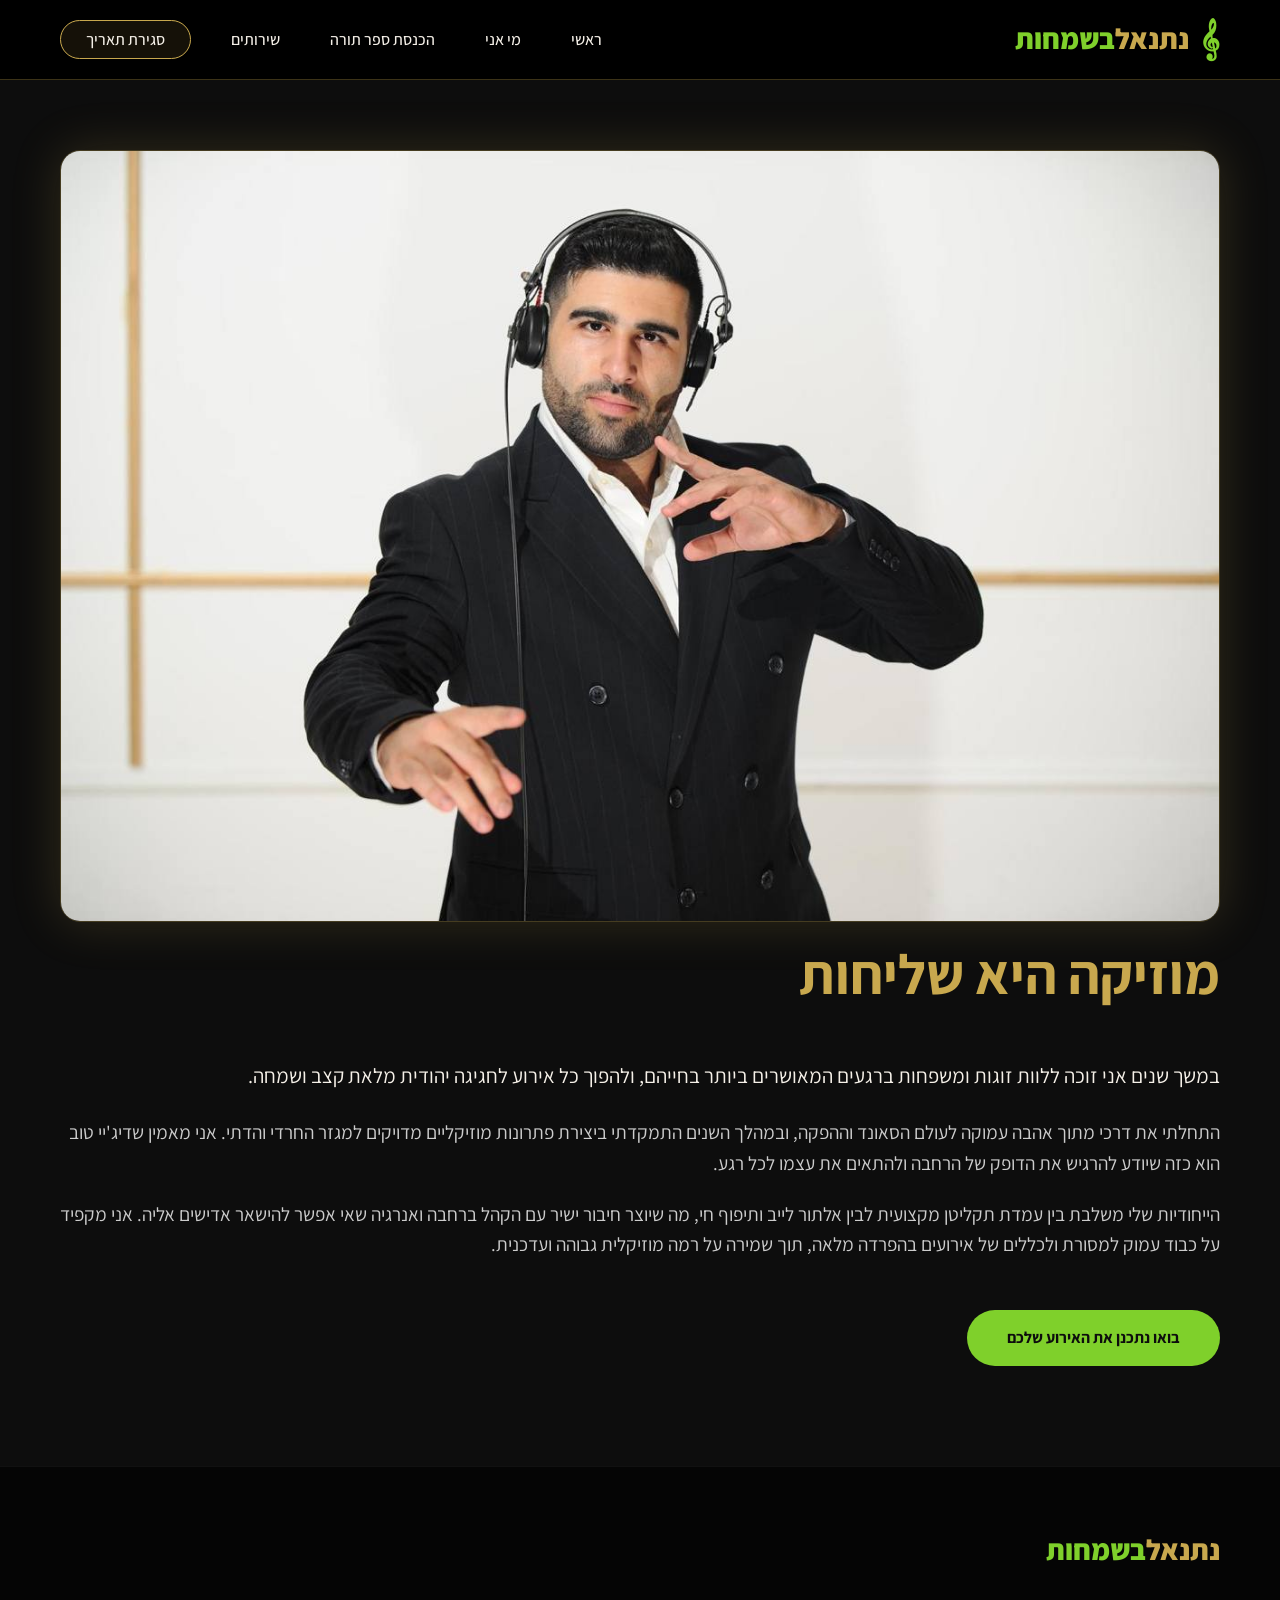
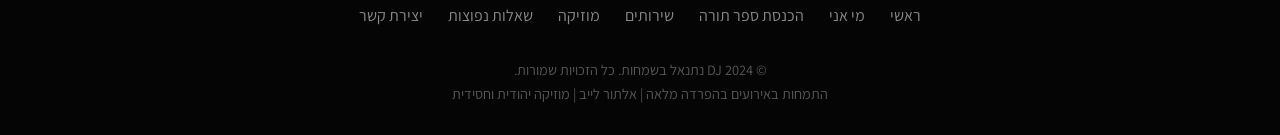
<file: about.html>
<!DOCTYPE html>
<html lang="he" dir="rtl">
<head>
    <meta charset="UTF-8">
    <meta name="viewport" content="width=device-width, initial-scale=1.0">
    <title>מי אני | DJ נתנאל בשמחות</title>
    <meta name="description" content="הכירו את נתנאל הנסב - הדיג'יי שיהפוך את השמחה שלכם לחוויה בלתי נשכחת. התמחות במגזר החרדי והדתי עם אנרגיה שיא ודיוק מוזיקלי.">
    
    <link rel="stylesheet" href="css/style.css">
    <link rel="preconnect" href="https://fonts.googleapis.com">
    <link rel="preconnect" href="https://fonts.gstatic.com" crossorigin>
    <link href="https://fonts.googleapis.com/css2?family=Assistant:wght@300;400;700&family=Heebo:wght@300;500;800&display=swap" rel="stylesheet">
</head>
<body>
    <header>
        <nav class="container">
            <a href="index.html" class="logo">
                <span class="logo-symbol">𝄞</span>
                <span class="gold">נתנאל</span> <span class="green">בשמחות</span>
            </a>
            <button class="mobile-menu-toggle" aria-label="תפריט">
                <span></span>
                <span></span>
                <span></span>
            </button>
            <ul class="nav-links">
                <li><a href="index.html">ראשי</a></li>
                <li><a href="about.html" class="active">מי אני</a></li>
                <li><a href="torah.html">הכנסת ספר תורה</a></li>
                <li><a href="index.html#services">שירותים</a></li>
                <li><a href="index.html#contact" class="btn-nav">סגירת תאריך</a></li>
            </ul>
        </nav>
    </header>

    <main class="page-content container" style="padding-top: 150px; padding-bottom: 100px;">
        <div class="about-grid">
            <div class="about-image">
                <img src="assets/img/hero-portrait.jpg" alt="נתנאל הנסב - DJ נתנאל בשמחות" class="hero-portrait-img">
            </div>
            <div class="about-text">
                <h1 class="section-title" style="text-align: right; margin-bottom: 40px; font-size: 3.5rem;">מוזיקה היא שליחות</h1>
                <p style="font-size: 1.3rem; margin-bottom: 25px;">במשך שנים אני זוכה ללוות זוגות ומשפחות ברגעים המאושרים ביותר בחייהם, ולהפוך כל אירוע לחגיגה יהודית מלאת קצב ושמחה.</p>
                <p style="font-size: 1.2rem; color: #ccc;">התחלתי את דרכי מתוך אהבה עמוקה לעולם הסאונד וההפקה, ובמהלך השנים התמקדתי ביצירת פתרונות מוזיקליים מדויקים למגזר החרדי והדתי. אני מאמין שדיג'יי טוב הוא כזה שיודע להרגיש את הדופק של הרחבה ולהתאים את עצמו לכל רגע.</p>
                <p style="font-size: 1.2rem; color: #ccc; margin-top: 20px;">הייחודיות שלי משלבת בין עמדת תקליטן מקצועית לבין אלתור לייב ותיפוף חי, מה שיוצר חיבור ישיר עם הקהל ברחבה ואנרגיה שאי אפשר להישאר אדישים אליה. אני מקפיד על כבוד עמוק למסורת ולכללים של אירועים בהפרדה מלאה, תוך שמירה על רמה מוזיקלית גבוהה ועדכנית.</p>
                
                <div style="margin-top: 50px;">
                    <a href="https://wa.me/972523366442" class="btn btn-primary">בואו נתכנן את האירוע שלכם</a>
                </div>
            </div>
        </div>
    </main>

    <footer>
        <div class="container">
            <div class="logo">
                <span class="gold">נתנאל</span> <span class="green">בשמחות</span>
            </div>
            <div class="footer-nav">
                <a href="index.html">ראשי</a>
                <a href="about.html">מי אני</a>
                <a href="torah.html">הכנסת ספר תורה</a>
                <a href="index.html#services">שירותים</a>
                <a href="index.html#music">מוזיקה</a>
                <a href="index.html#faq">שאלות נפוצות</a>
                <a href="index.html#contact">יצירת קשר</a>
            </div>
            <div class="footer-bottom">
                <p>&copy; 2024 DJ נתנאל בשמחות. כל הזכויות שמורות.</p>
                <p>התמחות באירועים בהפרדה מלאה | אלתור לייב | מוזיקה יהודית וחסידית</p>
            </div>
        </div>
    </footer>

    <script src="js/main.js"></script>
</body>
</html>
</file>
<file: css/style.css>
:root {
    --black: #0d0d0d;
    --gold: #c8a84e;
    --gold-light: #e5d6a0;
    --green: #7fd02b;
    --white: #f5f0e8;
    --gray: #333;
}

* {
    margin: 0;
    padding: 0;
    box-sizing: border-box;
}

/* Smooth Scrolling */
html {
    scroll-behavior: smooth;
}

body {
    font-family: 'Assistant', 'Heebo', sans-serif;
    background-color: var(--black);
    color: var(--white);
    line-height: 1.6;
    overflow-x: hidden;
}

.container {
    max-width: 1200px;
    margin: 0 auto;
    padding: 0 20px;
}

/* Header & Nav */
header {
    background: rgba(0, 0, 0, 0.98);
    padding: 10px 0;
    position: fixed;
    width: 100%;
    top: 0;
    z-index: 1000;
    border-bottom: 1px solid rgba(200, 168, 78, 0.3);
    min-height: 80px;
    display: flex;
    align-items: center;
}

nav {
    display: flex;
    justify-content: space-between;
    align-items: center;
    width: 100%;
}

/* Logo with Treble Clef Symbol */
.logo {
    display: flex;
    align-items: center;
    font-size: 1.8rem;
    font-weight: 800;
    text-decoration: none;
}

.logo-symbol {
    color: var(--green);
    font-size: 2.2rem;
    margin-left: 10px;
    font-family: serif;
    line-height: 1;
}

.gold { color: var(--gold); }
.green { color: var(--green); }

nav ul {
    display: flex;
    list-style: none;
    align-items: center;
}

nav ul li {
    margin-right: 30px;
}

nav ul li a {
    color: var(--white);
    text-decoration: none;
    font-weight: 500;
    transition: color 0.3s;
    padding: 5px 10px;
}

nav ul li a:hover {
    color: var(--gold);
}

.btn-nav {
    border: 1px solid var(--gold);
    padding: 8px 25px;
    border-radius: 50px;
    background: rgba(200, 168, 78, 0.1);
}

/* Hero Section */
#hero {
    min-height: 100vh;
    display: flex;
    align-items: center;
    justify-content: center;
    text-align: right;
    position: relative;
    overflow: hidden;
    padding-top: 100px;
    background-color: var(--black);
}

.hero-flex-container {
    display: flex;
    align-items: center;
    justify-content: space-between;
    gap: 40px;
    width: 100%;
}

.hero-text-side {
    flex: 1.2;
}

.hero-image-side {
    flex: 1;
    display: flex;
    justify-content: center;
}

.hero-portrait-img {
    max-width: 100%;
    height: auto;
    border-radius: 20px;
    box-shadow: 0 0 50px rgba(200, 168, 78, 0.2);
    border: 1px solid rgba(200, 168, 78, 0.3);
}

.hero-overlay {
    position: absolute;
    top: 0;
    left: 0;
    width: 100%;
    height: 100%;
    background: radial-gradient(circle at 70% 50%, rgba(20, 20, 20, 0.4) 0%, rgba(13, 13, 13, 1) 100%);
    z-index: 0;
}

.hero-content {
    position: relative;
    z-index: 1;
    width: 100%;
}

#hero h1 {
    font-size: 4.5rem;
    font-weight: 800;
    margin-bottom: 20px;
    color: var(--white);
    line-height: 1.1;
}

#hero p {
    font-size: 1.8rem;
    max-width: 600px;
    margin-bottom: 40px;
}

.btn {
    display: inline-block;
    padding: 15px 40px;
    border-radius: 50px;
    text-decoration: none;
    font-weight: 700;
    transition: transform 0.3s, box-shadow 0.3s;
}

.btn:hover {
    transform: translateY(-3px);
}

.btn-primary {
    background-color: var(--green);
    color: var(--black);
    margin-left: 20px;
}

.btn-secondary {
    background-color: transparent;
    color: var(--gold);
    border: 2px solid var(--gold);
}

/* Main Page About Section (Simplified) */
#about-summary {
    padding: 100px 0;
    background-color: #111;
}

.about-summary-content {
    max-width: 800px;
    margin: 0 auto;
    text-align: center;
}

.about-summary-content h2 {
    font-size: 2.5rem;
    color: var(--gold);
    margin-bottom: 30px;
}

.about-summary-content p {
    font-size: 1.4rem;
    margin-bottom: 40px;
    color: #ccc;
}

/* Generic Section Styles */
.section-title {
    font-size: 2.5rem;
    color: var(--gold);
    margin-bottom: 50px;
    text-align: center;
}

/* Gallery Section */
#gallery {
    padding: 100px 20px;
}

.gallery-grid {
    display: grid;
    grid-template-columns: repeat(auto-fit, minmax(300px, 1fr));
    gap: 20px;
}

.gallery-item img {
    width: 100%;
    height: 350px;
    object-fit: cover;
    border-radius: 10px;
    transition: transform 0.3s;
    border: 1px solid #333;
}

.gallery-item img:hover {
    transform: scale(1.05);
    border-color: var(--gold);
}

.gallery-item a {
    display: block;
    text-decoration: none;
}

/* Services Section (No Icons) */
#services {
    padding: 100px 20px;
    background-color: #0d0d0d;
}

.services-grid {
    display: grid;
    grid-template-columns: repeat(auto-fit, minmax(280px, 1fr));
    gap: 30px;
}

.service-card {
    background: #111;
    padding: 50px 30px;
    border-radius: 20px;
    border-top: 2px solid var(--gold);
    transition: transform 0.3s, background 0.3s;
    text-align: center;
}

.service-card:hover {
    transform: translateY(-10px);
    background: #1a1a1a;
    border-top-color: var(--green);
}

.service-card h3 {
    color: var(--gold);
    font-size: 1.8rem;
    margin-bottom: 20px;
}

.service-card p {
    color: #ccc;
    font-size: 1.1rem;
    line-height: 1.7;
}

/* Music/Video Section */
#music {
    padding: 100px 20px;
    background: linear-gradient(180deg, #0d0d0d 0%, #1a1a1a 100%);
    text-align: center;
}

.section-subtitle {
    font-size: 1.3rem;
    max-width: 800px;
    margin: -30px auto 50px;
    color: #ccc;
}

.video-grid {
    display: grid;
    grid-template-columns: repeat(auto-fit, minmax(350px, 1fr));
    gap: 40px;
}

.video-item {
    background: #111;
    padding: 15px;
    border-radius: 15px;
    border: 1px solid #333;
}

.video-wrapper {
    position: relative;
    padding-bottom: 56.25%;
    height: 0;
    overflow: hidden;
    border-radius: 10px;
}

.video-wrapper iframe {
    position: absolute;
    top: 0;
    left: 0;
    width: 100%;
    height: 100%;
}

.video-item h3 {
    color: var(--gold);
    margin-top: 15px;
    font-size: 1.4rem;
}

.youtube-cta {
    margin-top: 60px;
}

/* FAQ Section */
#faq {
    padding: 100px 20px;
    background-color: #0d0d0d;
}

.faq-grid {
    display: grid;
    grid-template-columns: repeat(auto-fit, minmax(300px, 1fr));
    gap: 40px;
}

.faq-item {
    background: #111;
    padding: 30px;
    border-radius: 15px;
    border-right: 4px solid var(--gold);
}

.faq-item h3 {
    color: var(--gold);
    font-size: 1.4rem;
    margin-bottom: 15px;
}

.faq-item p {
    color: #ccc;
    font-size: 1.1rem;
}

/* Testimonials Section */
#testimonials {
    padding: 100px 0;
    background-color: #050505;
}

.testimonials-grid {
    display: grid;
    grid-template-columns: repeat(auto-fit, minmax(280px, 1fr));
    gap: 30px;
}

.testimonial-card {
    background: #111;
    padding: 40px;
    border-radius: 15px;
    text-align: center;
}

.author {
    display: block;
    margin-top: 20px;
    font-weight: 700;
    color: var(--gold);
    font-size: 1.2rem;
}

/* Social Links */
#social {
    padding: 60px 0;
    text-align: center;
}

.social-links {
    display: flex;
    justify-content: center;
    gap: 20px;
    flex-wrap: wrap;
}

.social-btn {
    padding: 12px 30px;
    border-radius: 5px;
    color: #fff;
    text-decoration: none;
    font-weight: 700;
}

.youtube { background-color: #ff0000; }
.instagram { background-color: #e4405f; }

/* Contact Section */
#contact {
    padding: 100px 0;
    text-align: center;
}

.contact-box {
    background-color: #111;
    padding: 60px;
    border-radius: 20px;
    border: 1px solid var(--gold);
    max-width: 800px;
    margin: 0 auto;
}

.contact-box h2 {
    font-size: 2.5rem;
    color: var(--gold);
    margin-bottom: 20px;
}

.contact-box p {
    font-size: 1.5rem;
    margin-bottom: 40px;
}

.contact-box strong {
    color: var(--green);
}

/* Presence Section */
.bg-dark { background-color: #080808; }
.flex-around {
    display: flex;
    justify-content: space-around;
    align-items: center;
    flex-wrap: wrap;
    gap: 30px;
}
.presence-link {
    text-decoration: none;
    color: var(--white);
    display: flex;
    flex-direction: column;
    align-items: center;
    transition: transform 0.3s;
}
.presence-link:hover { transform: translateY(-5px); }
.presence-icon { font-size: 2.5rem; margin-bottom: 10px; }
.presence-text { font-weight: 700; color: var(--gold); }

/* Torah Content Grid */
.torah-content-grid {
    display: grid;
    grid-template-columns: 1.2fr 1fr;
    gap: 60px;
    align-items: center;
}
.styled-list { list-style: none; }
.styled-list li {
    margin-bottom: 15px;
    padding-right: 30px;
    position: relative;
}
.styled-list li::before {
    content: "✓";
    position: absolute;
    right: 0;
    color: var(--green);
    font-weight: bold;
}
.bg-gold-light { background-color: rgba(200, 168, 78, 0.1); }
.bg-gold-faded { background: linear-gradient(135deg, rgba(200, 168, 78, 0.05) 0%, rgba(200, 168, 78, 0.15) 100%); }
.comparison-box { text-align: center; }
.comp-card {
    background: rgba(255, 255, 255, 0.03);
    padding: 30px;
    border-radius: 20px;
    border-bottom: 3px solid var(--gold);
    transition: transform 0.3s;
}
.comp-card:hover { transform: scale(1.05); background: rgba(255, 255, 255, 0.05); }
.comp-icon { font-size: 3rem; margin-bottom: 20px; display: block; }
.comp-card h3 { color: var(--gold); margin-bottom: 15px; }
.text-link { color: var(--gold); font-weight: 700; text-decoration: none; }
.text-link { color: var(--gold); font-weight: 700; text-decoration: none; }
.text-link:hover { text-decoration: underline; }

/* Responsive Torah Grid */
@media (max-width: 768px) {
    .torah-content-grid {
        grid-template-columns: 1fr;
        text-align: center;
    }
    .torah-text { order: 1; }
    .section-title.text-right { text-align: center; }
}

/* Footer Section */
footer {
    padding: 60px 0 30px;
    background-color: #050505;
    text-align: center;
    border-top: 1px solid #111;
}

.footer-nav {
    margin: 30px 0;
    display: flex;
    justify-content: center;
    gap: 25px;
    flex-wrap: wrap;
}

.footer-nav a {
    color: #888;
    text-decoration: none;
}

.footer-bottom p {
    font-size: 0.9rem;
    color: #555;
}

/* Mobile Menu Styles */
.mobile-menu-toggle {
    display: none;
    flex-direction: column;
    justify-content: space-between;
    width: 30px;
    height: 21px;
    background: transparent;
    border: none;
    cursor: pointer;
    z-index: 1001;
}

.mobile-menu-toggle span {
    width: 100%;
    height: 3px;
    background-color: var(--gold);
    border-radius: 10px;
}

/* Responsive Styles */
@media (max-width: 992px) {
    header {
        min-height: 80px;
    }
    .logo {
        font-size: 1.5rem;
    }
    .logo-symbol {
        font-size: 1.8rem;
    }
    #hero h1 {
        font-size: 2.5rem;
    }
    #hero p {
        font-size: 1.2rem;
    }
    .hero-flex-container {
        flex-direction: column;
        text-align: center;
    }
    .hero-image-side {
        order: -1;
        margin-bottom: 20px;
    }
    .hero-portrait-img {
        max-height: 40vh;
        object-fit: contain;
    }
}

@media (max-width: 768px) {
    header {
        min-height: 70px;
    }
    #hero {
        padding-top: 90px;
    }
    .mobile-menu-toggle {
        display: flex;
    }
    .nav-links {
        position: fixed;
        top: 0;
        right: -100%;
        width: 80%;
        height: 100vh;
        background-color: rgba(13, 13, 13, 0.98);
        flex-direction: column;
        justify-content: center;
        align-items: center;
        transition: right 0.4s ease-in-out;
        z-index: 1000;
    }
    .nav-links.active {
        right: 0;
    }
    .nav-links li {
        margin: 20px 0;
        margin-right: 0;
    }
    .nav-links li a {
        font-size: 1.5rem;
    }
    .contact-box p {
        font-size: 1.1rem;
        margin-bottom: 30px;
    }
    .cta-group {
        display: flex;
        flex-direction: column;
        gap: 20px;
        align-items: center;
    }
    .btn {
        width: 100%;
        max-width: 280px;
        padding: 14px 20px;
    }
    .btn-primary { margin-left: 0; }
    .footer-nav { gap: 15px; }
}
</file>
